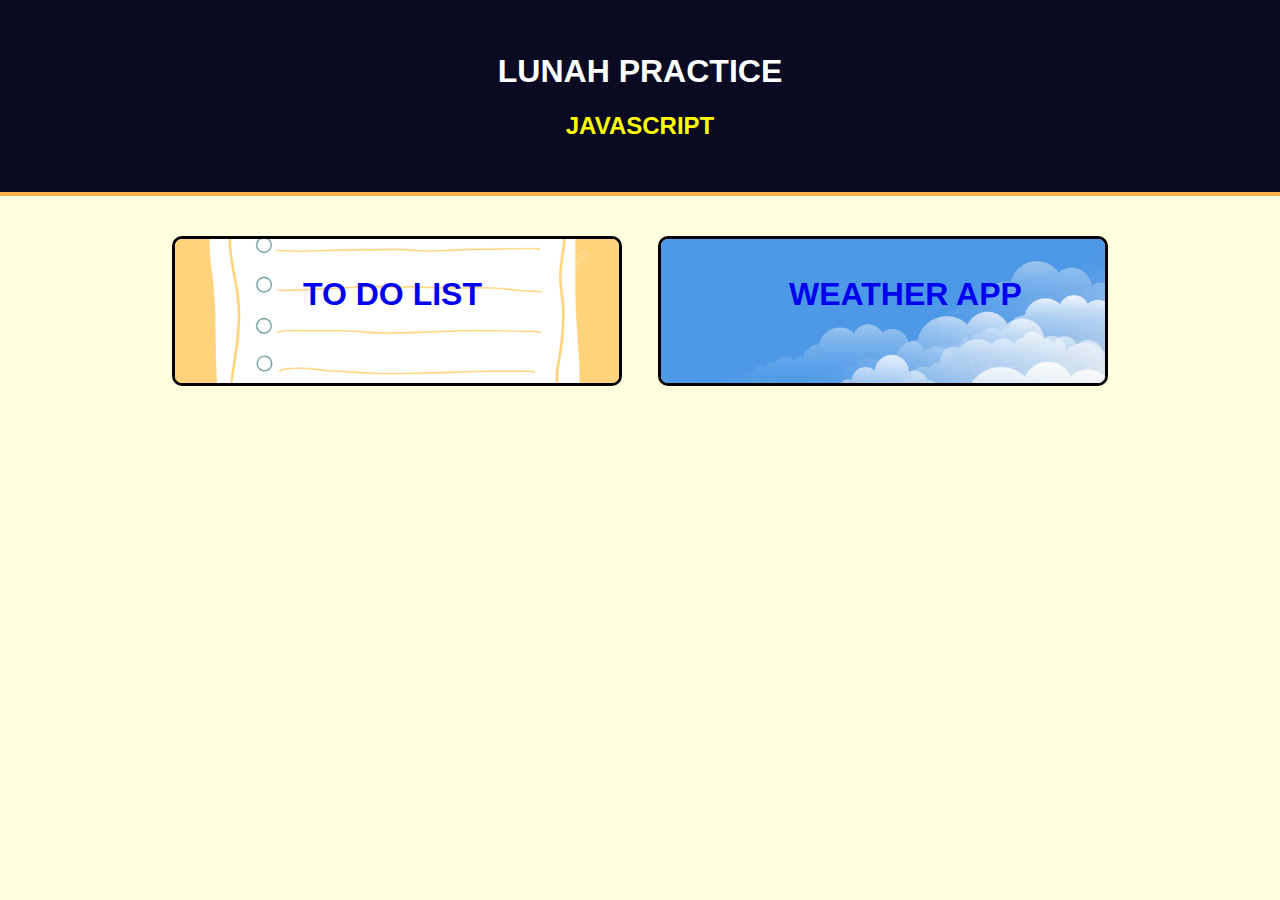
<file: index.html>
<!DOCTYPE html>
<html lang="en">

<head>
    <meta charset="utf-8">
    <meta name="viewport" content="width=device-width, initial-scale=1.0">
    <title>Javascript Practice</title>
    <link rel="stylesheet" href="./index.css">
</head>

<body>
    <header class="header">
        <h1>lunah practice</h1>
        <h2>javascript</h2>
    </header>
    <div class="collection">
        <div class="sub-collection">
            <a href="./to-do-list/to-do-list.html">
                <img alt="picture 1" src="./picture/pngtree-to-do-list-hand-drawn-file-psd-picture-image.jpg">
                <h1>TO DO LIST</h1>
            </a>
        </div>
        <div class="sub-collection">
            <a href="./weather-app/weather-app.html">
                <img alt="picture 2" src="./picture/gorgeous-clouds-background-with-blue-sky-design.avif">
                <h1>WEATHER APP</h1>
            </a>
        </div>
    </div>
</body>

</html>
</file>
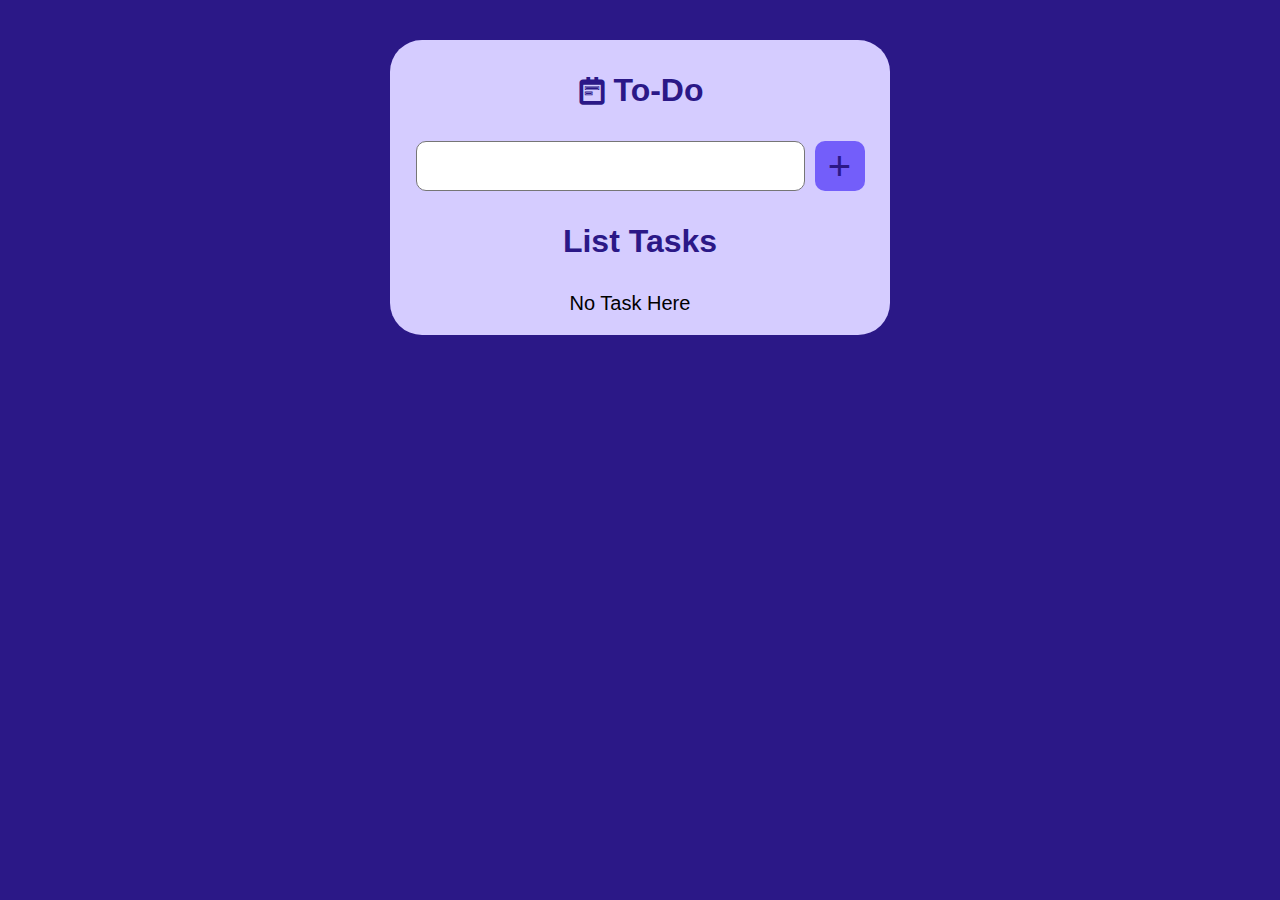
<file: to-do-list/to-do-list.html>
<!DOCTYPE html>
<html lang="en">

<head>
    <meta charset="UTF-8">
    <meta name="viewport" content="width=device-width, initial-scale=1.0">
    <title>To Do List </title>
    <link rel="shortcut icon" href="favicon.jpg" type="image/x-icon">
    <link rel="stylesheet" href="task-management.css">
    <link href='https://unpkg.com/boxicons@2.1.4/css/boxicons.min.css' rel='stylesheet'>
</head>

<body>
    <div class="wrap">

        <div class="title center">
            <i class='bx bx-notepad'></i>
            <p>To-Do</p>
        </div>

        <div class="addTask center">
            <textarea name="content" id="addTaskContent" cols="25" rows="1"></textarea>
            <div id="tooltip">Please input task here!</div>
            <button class="addTaskBtn">+</button>
        </div>

        <p class="center">List Tasks</p>

        <div class=" listTask center">
            <div id="note">No Task Here</div>
            <ul>
                <div id="content"></div>
            </ul>
        </div>

        <button class="removeAllTaskBtn">Remove All Tasks</i></button>

    </div>


    <script src="task-management.js"></script>
</body>

</html>
</file>
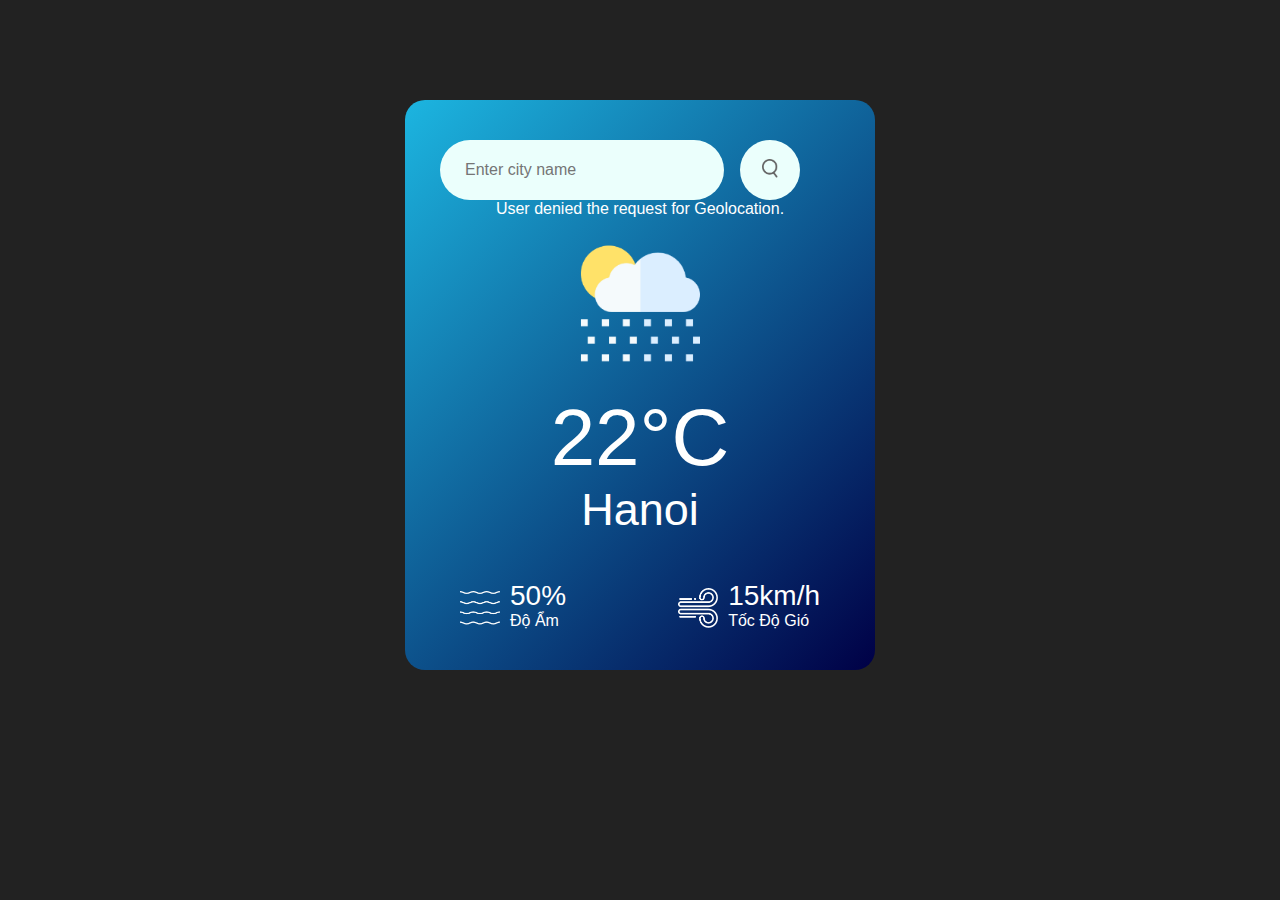
<file: weather-app/weather-app.html>
<!DOCTYPE html>
<html lang="en">

<head>
    <meta charset="UTF-8">
    <meta name="viewport" content="width=device-width, initial-scale=1.0">

    <link rel="shortcut icon" href="./img/favicon.jpg" type="image/x-icon">
    <title>Weather App</title>

    <link rel="stylesheet" href="weather-app.css">
</head>

<body>
    <div class="card">
        <div class="search">
            <input type="text" placeholder="Enter city name">
            <button type="button" class="btn"><img src="./img/search.png" alt="search image"></button>
        </div>

        <div class="info">
        </div>

        <div class="weather">
            <img src="./img/rain.png" alt="weather image" class="weather-icon">
            <h1 class="temp">22°C</h1>
            <h2 class="city">Hanoi</h1>

                <div class="details">
                    <div class="col">
                        <img src="./img/humidity.png" alt="humidity image">
                        <div>
                            <div class="humidity">50%</div>
                            <p>Độ Ẩm</p>
                        </div>
                    </div>
                    <div class="col">
                        <img src="./img/wind.png" alt="wind image">
                        <div>
                            <div class="wind">15km/h</div>
                            <p>Tốc Độ Gió</p>
                        </div>
                    </div>
                </div>
        </div>
    </div>

    <script src="weather-app.js"></script>
</body>

</html>
</file>
<file: index.css>
* {
    box-sizing: border-box;
}

body {
    margin: 0;
    font-family: sans-serif;
    background: #f5f6f7;
    background-color: #ffffe0;
}

.header {
    text-align: center;
    text-transform: uppercase;
    padding: 32px;
    background-color: #0a0a23;
    color: #fff;
    border-bottom: 4px solid #fdb347;
}

.header h2 {
    color: yellow;
}

.collection {
    display: flex;
    flex-direction: row;
    flex-wrap: wrap;
    justify-content: center;
    align-items: center;
    gap: 16px;
    max-width: 1400px;
    margin: 0 auto;
    padding: 20px 10px;

}

.collection img:hover {
    transform: scale(1.05);
    cursor: pointer;
}

.collection img {
    width: 450px;
    height: 150px;
    object-fit: cover;
    border-radius: 10px;
    border: black 3px solid;
    transition: transform .07s linear, filter .2s ease-out, opacity .15s linear;

}

.collection::after {
    content: "";
    width: 350px;
}

.sub-collection {
    position: relative;
    padding: 20px 10px;
}

.sub-collection h1 {
    position: absolute;
    top: 20%;
    left: 30%;
}

.sub-collection h1 {
    position: absolute;
    top: 20%;
    left: 30%;
}

.sub-collection h1 {
    position: absolute;
    top: 20%;
    left: 30%;
}
</file>
<file: to-do-list/task-management.css>
* {
    box-sizing: border-box;
}

body {
    background-color: #2B1887;
    font-family: 'Trebuchet MS', 'Lucida Sans Unicode', 'Lucida Grande', 'Lucida Sans', Arial, sans-serif
}

.wrap {
    margin-left: auto;
    margin-right: auto;
    display: flex;
    flex-direction: column;
    justify-content: center;
    border-radius: 32px;
    background-color: #D5CCFF;
    width: 500px;
    margin-top: 40px;
}


.center {
    display: flex;
    justify-content: center;
    flex-direction: row;
}

.title i,
.title p,
.wrap p {
    font-size: 32px;
    color: #2B1887;
    font-weight: 700;
}

.title i {
    margin-top: 35px;
    margin-right: 5px;
}


.addTaskBtn {
    background-color: #735EFA;
    color: #2B1887;
    width: 50px;
    height: 50px;
    font-size: 40px;
    border: none;
    border-radius: 10px;
    cursor: pointer;
}

.addTaskBtn:hover {
    background-color: #2C43DD;
    color: white;
}


textarea {
    position: relative;
    resize: none;
    font-size: 24px;
    border-radius: 10px;
    margin-right: 10px;
    padding: 5px;
}

textarea:focus {
    outline: none;
    border: 3px solid #2B1887;
}

#tooltip {
    display: none;
    position: absolute;
    margin-top: 40px;
    background-color: #2a188794;
    color: white;
    padding: 10px;
    border-radius: 20px;
}

#tooltip::after {
    content: " ";
    position: absolute;
    bottom: 100%;
    /* At the top of the tooltip */
    left: 50%;
    margin-left: -5px;
    border-width: 5px;
    border-style: solid;
    border-color: transparent transparent black transparent;

}

textarea:focus #tooltip {
    display: none;
}


#note {
    display: block;
    font-size: 20px;
    margin-left: 20px;
    margin-bottom: 20px;
}

.listTask li {
    margin-left: -40px;
    display: flex;
    flex-direction: row;
    background-color: white;
    border-radius: 12px;
    width: 450px;
    height: 50px;
    margin-bottom: 20px;
}

.listTask li .taskName {
    font-size: 20px;
    padding: 10px;
    width: 300px;
}

.listTask li .editTaskBtn,
.listTask li .removeTaskBtn {
    width: 50px;
    height: 40px;
    margin: 5px;
    border-radius: 10px;
    font-size: 20px;
    text-align: center;
    border: none;
    background-color: #735EFA;
    color: #2B1887;
    cursor: pointer;
}

.listTask li .editTaskBtn:hover {
    background-color: rgb(173, 114, 4);
    color: white;
}

.listTask li .removeTaskBtn:hover {
    background-color: rgb(149, 2, 2);
    color: white;
}

.removeAllTaskBtn {
    width: 200px;
    height: 35px;
    margin-left: auto;
    margin-right: auto;
    margin-bottom: 10px;
    border-radius: 5px;
    font-size: 20px;
    text-align: center;
    border: none;
    background-color: #735EFA;
    color: #2B1887;
    cursor: pointer;
    display: none;
}

.removeAllTaskBtn:hover {
    background-color: rgb(149, 2, 2);
    color: white;
}
</file>
<file: weather-app/weather-app.css>
* {
    margin: 0;
    padding: 0;
    box-sizing: border-box;
    font-family: Verdana, Geneva, Tahoma, sans-serif;
}

body {
    background: #222;
}

.card {
    max-width: 470px;
    background: linear-gradient(135deg, #1CB5E0, #000046);
    color: #fff;
    margin: 100px auto 0;
    border-radius: 20px;
    padding: 40px 35px;
    text-align: center;
    width: 100%;
}

.search {
    width: 90%;
    display: flex;
    align-items: center;
    justify-content: space-between;
}

.search input {
    border: none;
    outline: none;
    background: #ebfffc;
    border-radius: 30px;
    color: #555;
    padding: 10px 25px;
    height: 60px;
    margin-right: 16px;
    font-size: 16px;
    flex: 1 0 0;
}

.search button {
    border: none;
    outline: none;
    background: #ebfffc;
    border-radius: 50%;
    width: 60px;
    height: 60px;
    cursor: pointer;
}

.search button img {
    width: 16px;
}


.weather-icon {
    width: 170px;
}

.weather h1 {
    font-size: 80px;
    font-weight: 500;
}

.weather h2 {
    font-size: 45px;
    font-weight: 400;
}



.details {
    display: flex;
    align-items: center;
    justify-content: space-between;
    padding: 0 20px;
    margin-top: 50px;
}

.col {
    display: flex;
    align-items: center;
    text-align: left;
}

.col img {
    width: 40px;
    margin-right: 10px;
}

.humidity,
.wind {
    font-size: 28px;
    margin-top: -6px;
}
</file>
